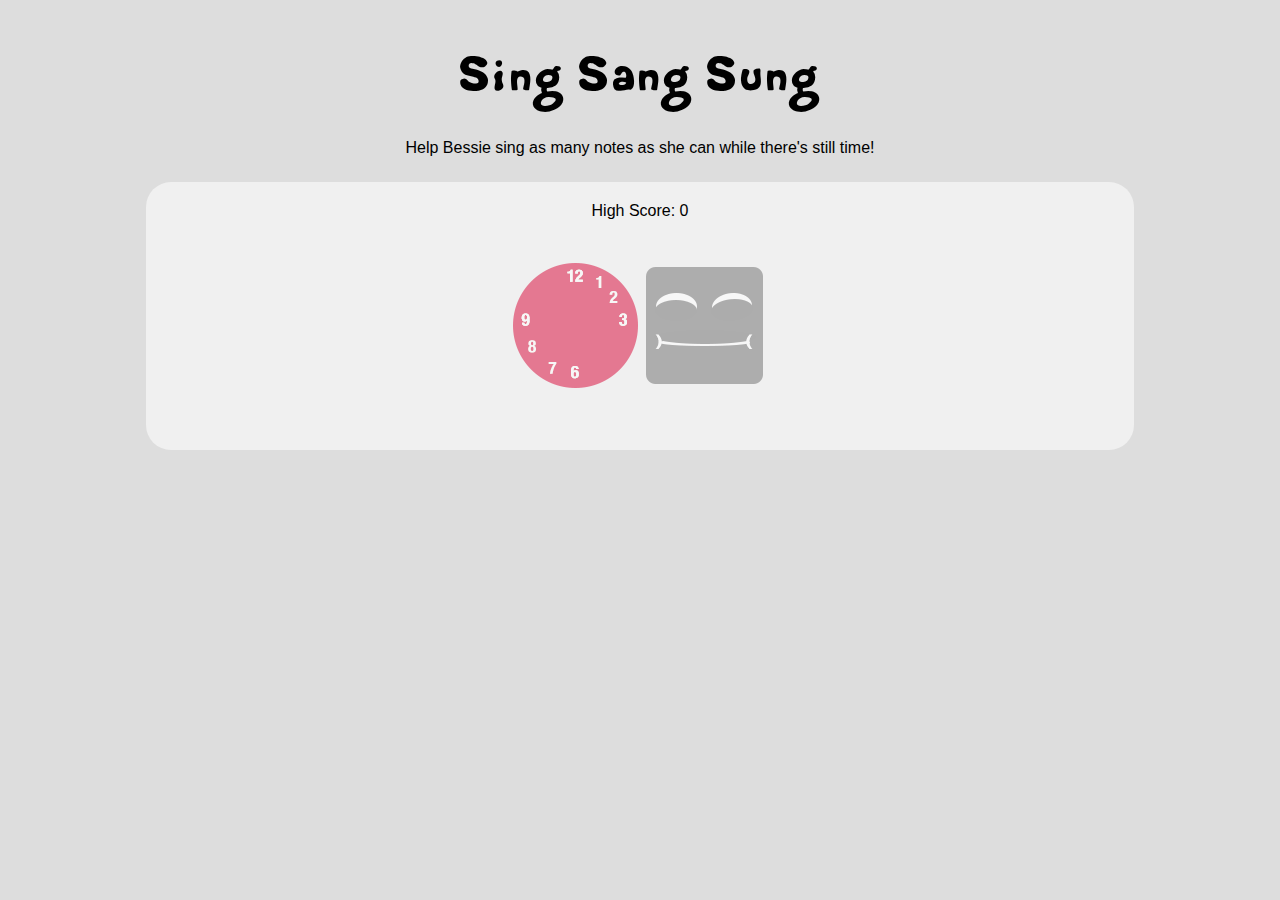
<file: index.html>
<!DOCTYPE html>
<html>
<head>
<meta http-equiv="Content-Type" content="text/html; charset=utf-8" />
<meta name="viewport" content="width=device-width; initial-scale=0.5; maximum-scale=0.5; user-scalable=0;"> 
<title>Sing Sang Sung</title>
<script src="https://code.createjs.com/createjs-2015.05.21.min.js"></script>
<script src="singsangsung.js"></script>
<link href="style.css" rel="stylesheet" type="text/css"/>

</head>

<body>
    <h1>Sing Sang Sung</h1>
    Help Bessie sing as many notes as she can while there's still time!
    <div id="content">
        <div id="scoreboard">
            <div id="highScore">High Score: 0</div>
            <div id="currScore">Current Score: 0</div>
        </div>
        <div class="clickable imageContainer" id="imageTimer"><canvas id="timerCanvas"></canvas></div>
        <div class="clickable imageContainer" id="imageBessie"></div>
        <div id="timerDisplay">3.00</div>
    </div>
</body>
</html>
</file>
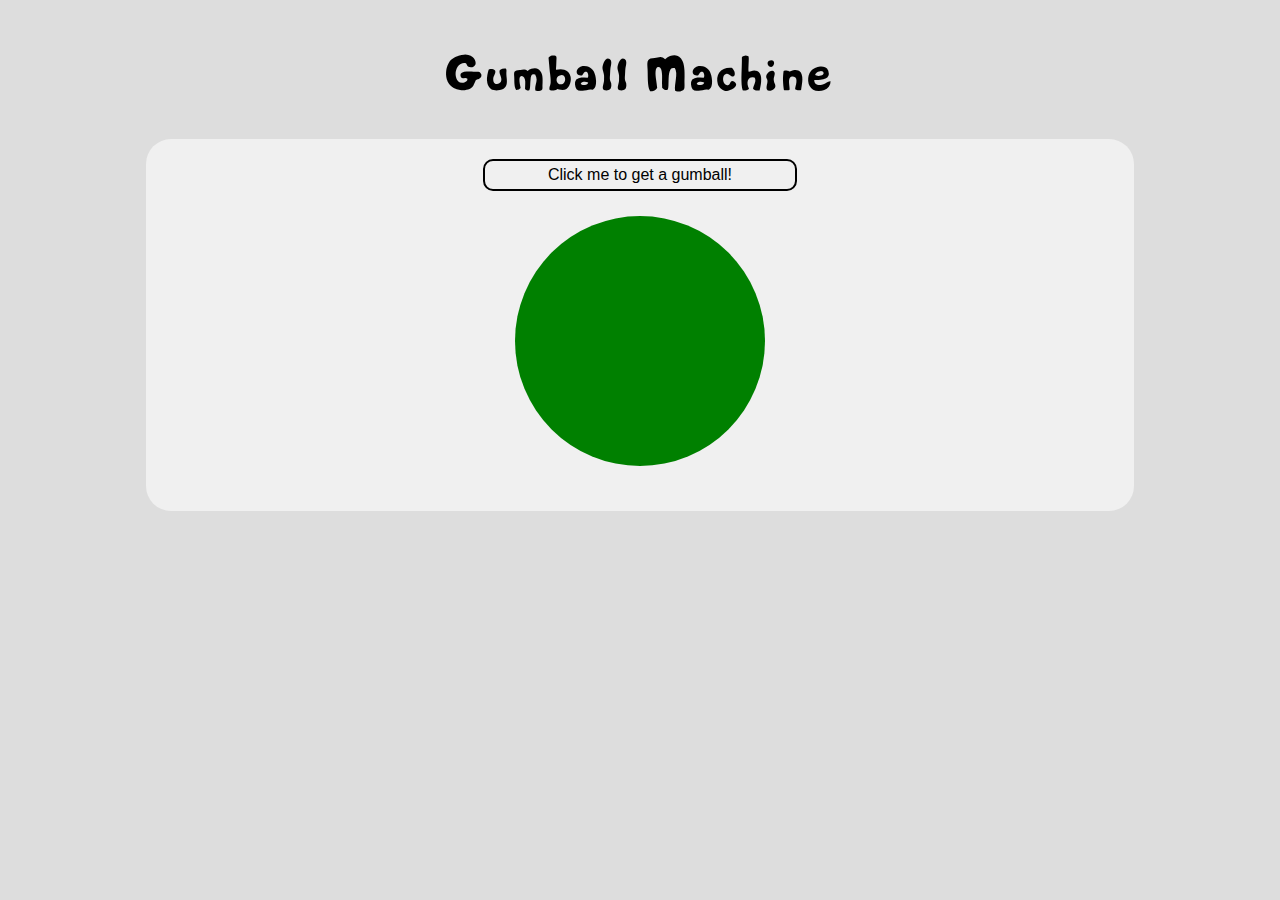
<file: gumball.html>
<!DOCTYPE html>
<html>
<head>
<meta http-equiv="Content-Type" content="text/html; charset=utf-8" />
<title>Gumball Machine</title>
<script src="gumball.js"></script>
<link href="style.css" rel="stylesheet" type="text/css"/>

</head>

<body>
    <h1>Gumball Machine</h1>
    <div id="content">
        <div class="clickable" id="gumballGetter">Click me to get a gumball!</div>
        <div id="gumball"></div>
    </div>
</body>
</html>
</file>
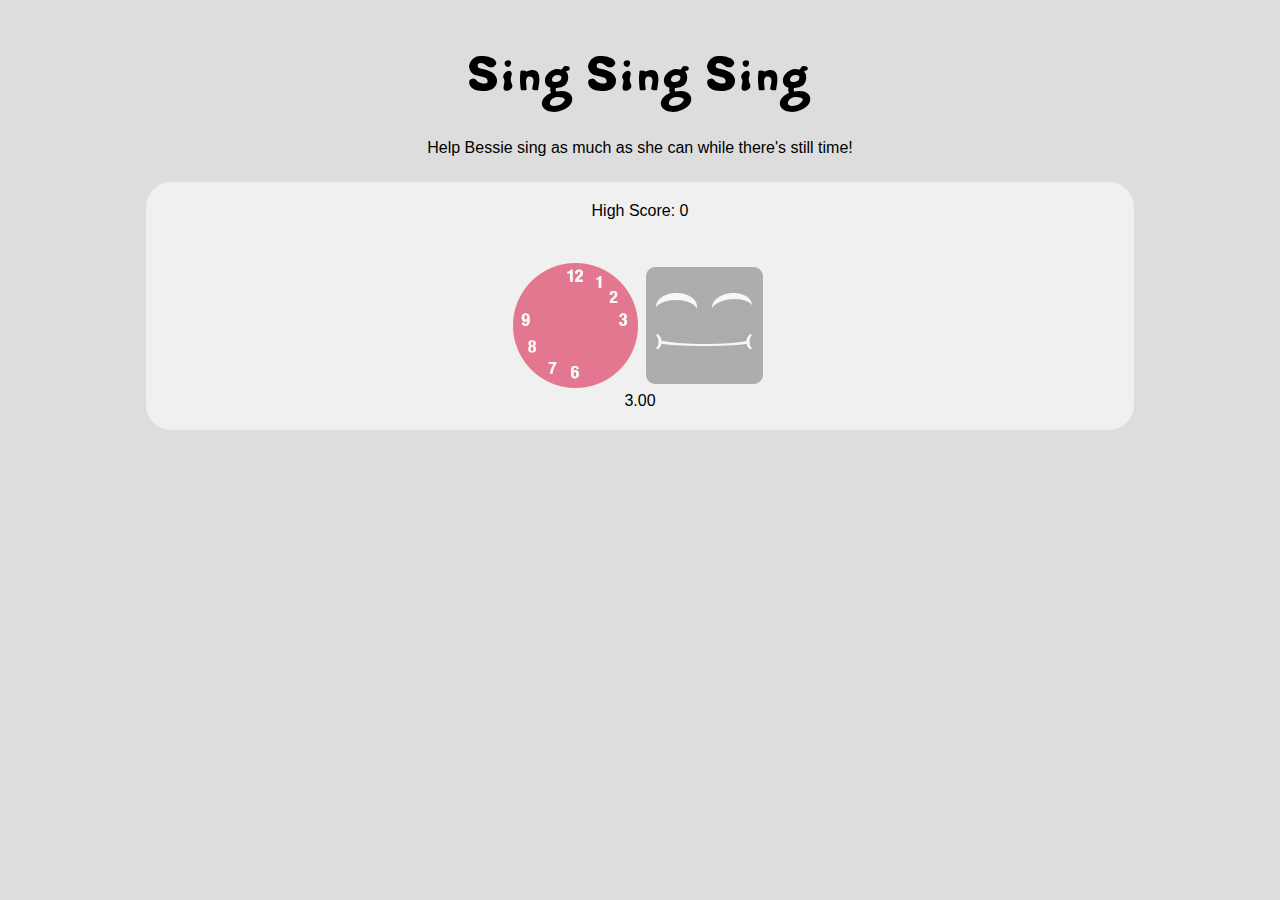
<file: singsingsing.html>
<!DOCTYPE html>
<html>
<head>
<meta http-equiv="Content-Type" content="text/html; charset=utf-8" />
<title>Sing Sing Sing</title>
<script src="https://code.createjs.com/createjs-2015.05.21.min.js"></script>
<script src="singsingsing.js"></script>
<link href="style.css" rel="stylesheet" type="text/css"/>

</head>

<body>
    <h1>Sing Sing Sing</h1>
    Help Bessie sing as much as she can while there's still time!
    <div id="content">
        <div id="scoreboard">
            <div id="highScore">High Score: 0</div>
            <div id="currScore">Current Score: 0</div>
        </div>
        <div class="clickable imageContainer" id="imageTimer"></div>
        <div class="clickable imageContainer" id="imageBessie"></div>
        <div id="timer">3.00</div>
    </div>
</body>
</html>
</file>
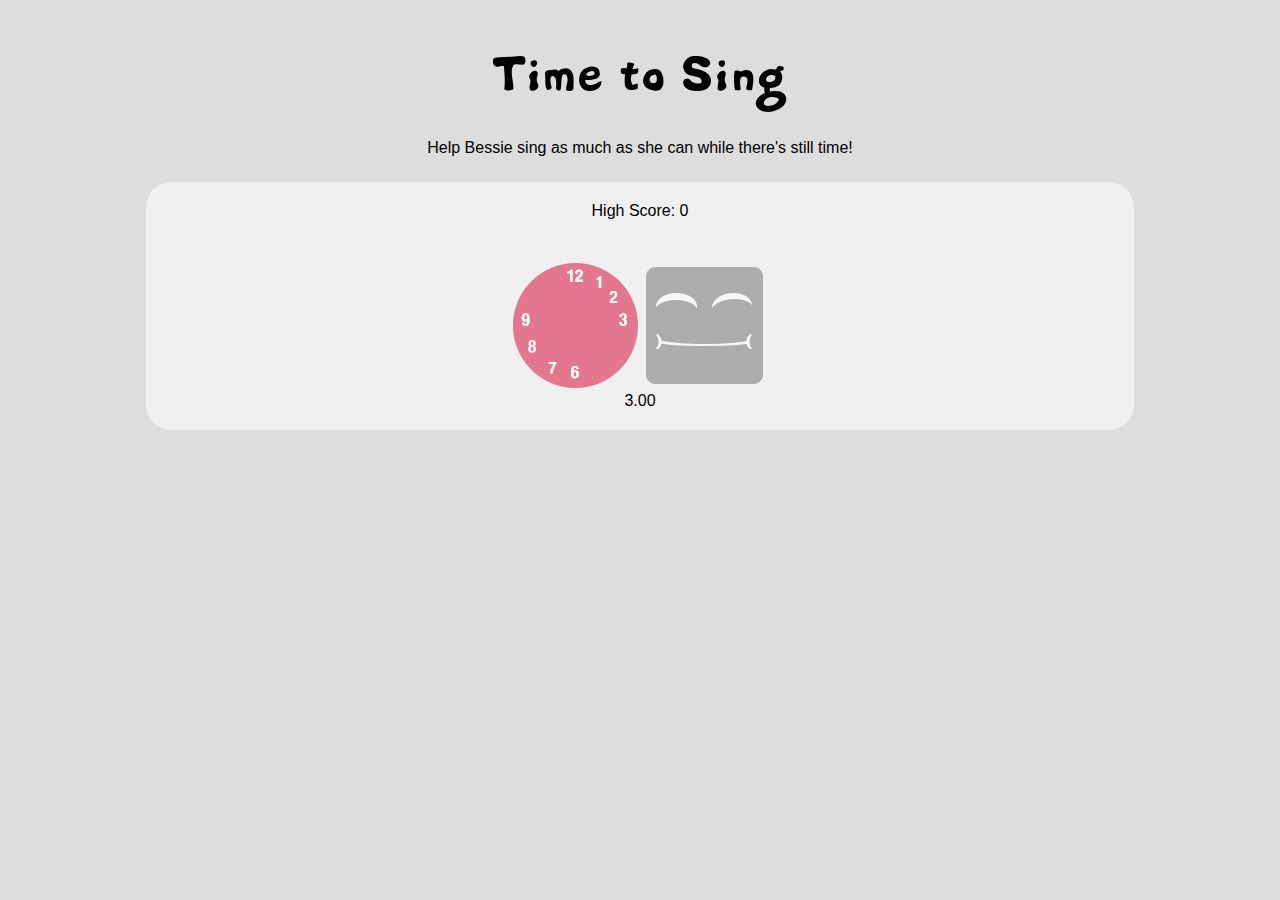
<file: timetosing.html>
<!DOCTYPE html>
<html>
<head>
<meta http-equiv="Content-Type" content="text/html; charset=utf-8" />
<title>Time to Sing</title>
<script src="https://code.createjs.com/createjs-2015.05.21.min.js"></script>
<script src="timetosing.js"></script>
<link href="style.css" rel="stylesheet" type="text/css"/>

</head>

<body>
    <h1>Time to Sing</h1>
    Help Bessie sing as much as she can while there's still time!
    <div id="content">
        <div id="scoreboard">
            <div id="highScore">High Score: 0</div>
            <div id="currScore">Current Score: 0</div>
        </div>
        <div class="clickable imageContainer" id="imageLeft"></div>
        <div class="clickable imageContainer" id="imageRight"></div>
        <div id="timer">3.00</div>
    </div>
</body>
</html>
</file>
<file: style.css>
/**
 *  Stylesheet for both "Sing Sang Sung" and "Gumball Machine"
 *  ~ David Su dds2135@columbia.edu
 **/

/* Shared styles */
@font-face {
    font-family: LifeIsGoofy;
    src: url(./assets/fonts/lifeisgoofy.ttf);
}

html {
    font-family: Lucida, Verdana, sans-serif;
}

body {
    background-color: #dddddd;
    text-align: center;
}

h1 {
    font-family: LifeIsGoofy, sans-serif;
    font-size: 76px;
    letter-spacing: 3px;
    text-align: center;
    margin-bottom: 25px;
}

#content {
    width: 75%;
    height: 100%;
    margin: 25px auto;
    padding: 20px;
    border-radius: 25px;
    text-align: center;
    background-color: #f0f0f0;
    user-select: none;
    -webkit-user-select: none;
    -moz-user-select: none;
    -ms-user-select: none;
}

.clickable:hover {
    cursor: pointer;
}

/* Sing Sang Sung styles */
.imageContainer {
    display: inline-block;
    width: 125px;
    height: 125px;
    opacity: 0.5;
}

.clickable .imageContainer:hover {
    opacity: 0.75;
}

.imageContainer:active {
    opacity: 1;
}

#timerDisplay {
    padding: 10px;
    visibility: hidden;
}

#scoreboard {
    margin-bottom: 25px;
}

#currScore {
    visibility: hidden;
}

#canvas {
    visibility: hidden;
}

/* Gumball styles */
#gumballGetter {
    width: 50%;
    max-width: 300px;
    border-style: solid;
    border-width: 2px;
    border-color: black;
    margin: auto;
    padding: 5px;
    border-radius: 10px;
}

#gumballGetter:active {
    color: white;
}

#gumball {
    width: 250px;
    height: 250px;
    margin: 25px auto;
    border-radius: 50%;
    background: #000000;
}
</file>
